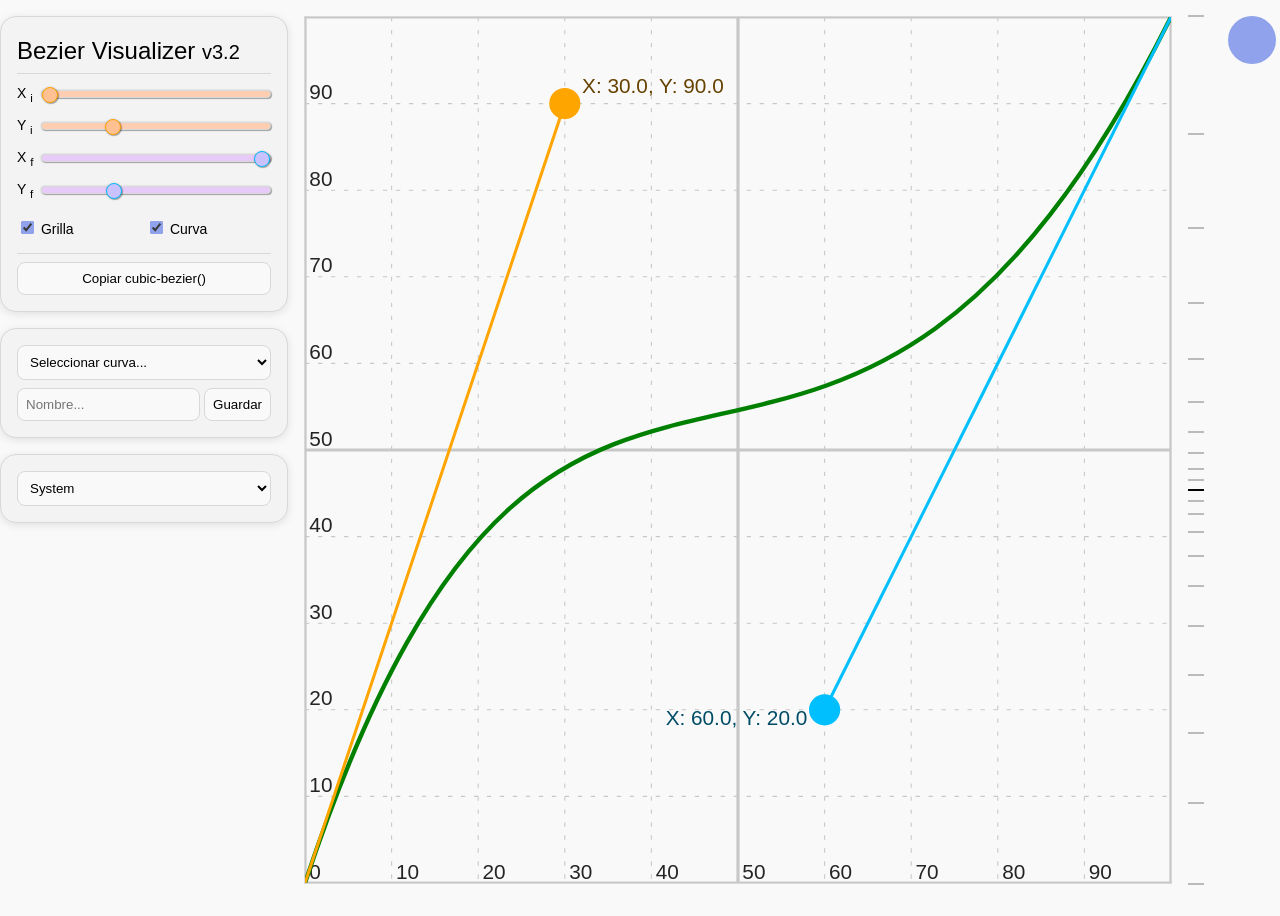
<file: index.html>
<!doctype html>
<html lang="es">
<meta charset="utf-8" />
<meta name="viewport" content="width=device-width,initial-scale=1" />
<title>Bezier Visualizer</title>
<meta id="colorScheme" name="color-scheme" content="dark" />
<link rel="stylesheet" href="css/styles.css" />
<script src="js/app.js" type="module"></script>
</head>

<body>
  <main>
    <div id="controles">
      <div class="card">
        <h2>
          Bezier Visualizer
          <small>v3.2</small>
        </h2>
        <label for="h1x">
          <span>
            X
            <sub>i</sub>
          </span>
          <input id="h1x" class="h1" type="range" min="0" max="100" value="0" />
        </label>
        <label for="h1y">
          <span>
            Y
            <sub>i</sub>
          </span>
          <input id="h1y" class="h1" type="range" min="0" max="100" value="30" />
        </label>
        <label for="h2x">
          <span>
            X
            <sub>f</sub>
          </span>
          <input id="h2x" class="h2" type="range" min="0" max="100" value="100" />
        </label>
        <label for="h2y">
          <span>
            Y
            <sub>f</sub>
          </span>
          <input id="h2y" class="h2" type="range" min="0" max="100" value="30" />
        </label>
        <div class="row">
          <label>
            <input id="showGrid" type="checkbox" checked />
            Grilla
          </label>
          <label>
            <input id="showCurve" type="checkbox" checked />
            Curva
          </label>
        </div>
        <div class="row">
          <label>
            <input id="showHandles" type="checkbox" checked />
            Líneas de control
          </label>
        </div>

        <div id="info" class="small"></div>

        <hr />
        <button id="copyCss">Copiar cubic-bezier()</button>
      </div>
      <div class="card">
        <select id="curvas">
          <option value="" disabled selected>Seleccionar curva...</option>
          <optgroup label="Presets" id="grupoPresets">
            <!-- poblado desde JS -->
          </optgroup>
          <optgroup label="Mis curvas" id="grupoMisCurvas">
            <!-- poblado desde localStorage -->
          </optgroup>
        </select>
        <div class="row">
          <input id="curvaNombre" type="text" placeholder="Nombre..." />
          <button id="guardarCurva"> Guardar </button>
        </div>
      </div>
      <div class="card">
        <select id="theme">
          <option value="system">System</option>
          <option value="light">Light</option>
          <option value="dark">Dark</option>
        </select>
      </div>
    </div>
    <div id="canvas">
      <svg xmlns="http://www.w3.org/2000/svg" id="svg" viewBox="0 0 100 100">
        <defs>
          <symbol id="handlerGrip" x="-4" y="-4" width="8" height="8" viewBox="0 0 8 8">
            <circle class="handler-grip-halo" r="3.0" cx="4" cy="4" stroke="currentColor" fill="none" />
            <circle class="handler-grip-point" fill="currentColor" r="1.8" cx="4" cy="4" />
          </symbol>
          <line id="maj-v-line" x1="0" y1="0" x2="0" y2="100" class="grid-maj-line" />
          <line id="maj-h-line" x1="0" y1="0" x2="100" y2="0" class="grid-maj-line" />
          <line id="min-v-line" x1="0" y1="0" x2="0" y2="100" class="grid-min-line" />
          <line id="min-h-line" x1="0" y1="0" x2="100" y2="0" class="grid-min-line" />
        </defs>
        <g id="grid">
          <use href="#maj-v-line" x="0" y="0" />
          <use href="#maj-v-line" x="50" y="0" />
          <use href="#maj-v-line" x="100" y="0" />
          <use href="#maj-h-line" x="0" y="0" />
          <use href="#maj-h-line" x="0" y="50" />
          <use href="#maj-h-line" x="0" y="100" />
          <use href="#min-v-line" x="10" y="0" />
          <use href="#min-v-line" x="20" y="0" />
          <use href="#min-v-line" x="30" y="0" />
          <use href="#min-v-line" x="40" y="0" />
          <use href="#min-v-line" x="60" y="0" />
          <use href="#min-v-line" x="70" y="0" />
          <use href="#min-v-line" x="80" y="0" />
          <use href="#min-v-line" x="90" y="0" />
          <use href="#min-h-line" x="0" y="10" />
          <use href="#min-h-line" x="0" y="20" />
          <use href="#min-h-line" x="0" y="30" />
          <use href="#min-h-line" x="0" y="40" />
          <use href="#min-h-line" x="0" y="60" />
          <use href="#min-h-line" x="0" y="70" />
          <use href="#min-h-line" x="0" y="80" />
          <use href="#min-h-line" x="0" y="90" />
          <text x="0.5" y="9.5" class="grid-axis-value">90</text>
          <text x="0.5" y="19.5" class="grid-axis-value">80</text>
          <text x="0.5" y="29.5" class="grid-axis-value">70</text>
          <text x="0.5" y="39.5" class="grid-axis-value">60</text>
          <text x="0.5" y="49.5" class="grid-axis-value">50</text>
          <text x="0.5" y="59.5" class="grid-axis-value">40</text>
          <text x="0.5" y="69.5" class="grid-axis-value">30</text>
          <text x="0.5" y="79.5" class="grid-axis-value">20</text>
          <text x="0.5" y="89.5" class="grid-axis-value">10</text>
          <text x="0.5" y="99.5" class="grid-axis-value">0</text>
          <text x="10.5" y="99.5" class="grid-axis-value">10</text>
          <text x="20.5" y="99.5" class="grid-axis-value">20</text>
          <text x="30.5" y="99.5" class="grid-axis-value">30</text>
          <text x="40.5" y="99.5" class="grid-axis-value">40</text>
          <text x="50.5" y="99.5" class="grid-axis-value">50</text>
          <text x="60.5" y="99.5" class="grid-axis-value">60</text>
          <text x="70.5" y="99.5" class="grid-axis-value">70</text>
          <text x="80.5" y="99.5" class="grid-axis-value">80</text>
          <text x="90.5" y="99.5" class="grid-axis-value">90</text>
        </g>

        <path id="realCurve" fill="none" />

        <g id="controls">
          <line x1="0" y1="100" x2="30" y2="90" id="h1Line" class="handler-line" />
          <line x1="100" y1="0" x2="60" y2="20" id="h2Line" class="handler-line" />
        </g>

        <use href="#handlerGrip" id="h1Grip" x="30" y="90"></use>
        <text id="h1label" class="handler-values" />
        <use href="#handlerGrip" id="h2Grip" x="60" y="20"></use>
        <text id="h2label" class="handler-values" />

        <!-- test -->
        <path fill="none" stroke="goldenrod" class="hidden" d="M 0,100  C 0,60 20,70 50,60  C 80,50 100,40 100,0" />
      </svg>
    </div>
    <div id="regla">
    </div>
    <div id="animador">
      <div id="animadorBola"></div>
      <div id="animadorBolaShadow"></div>
    </div>
  </main>
</body>

</html>
</file>
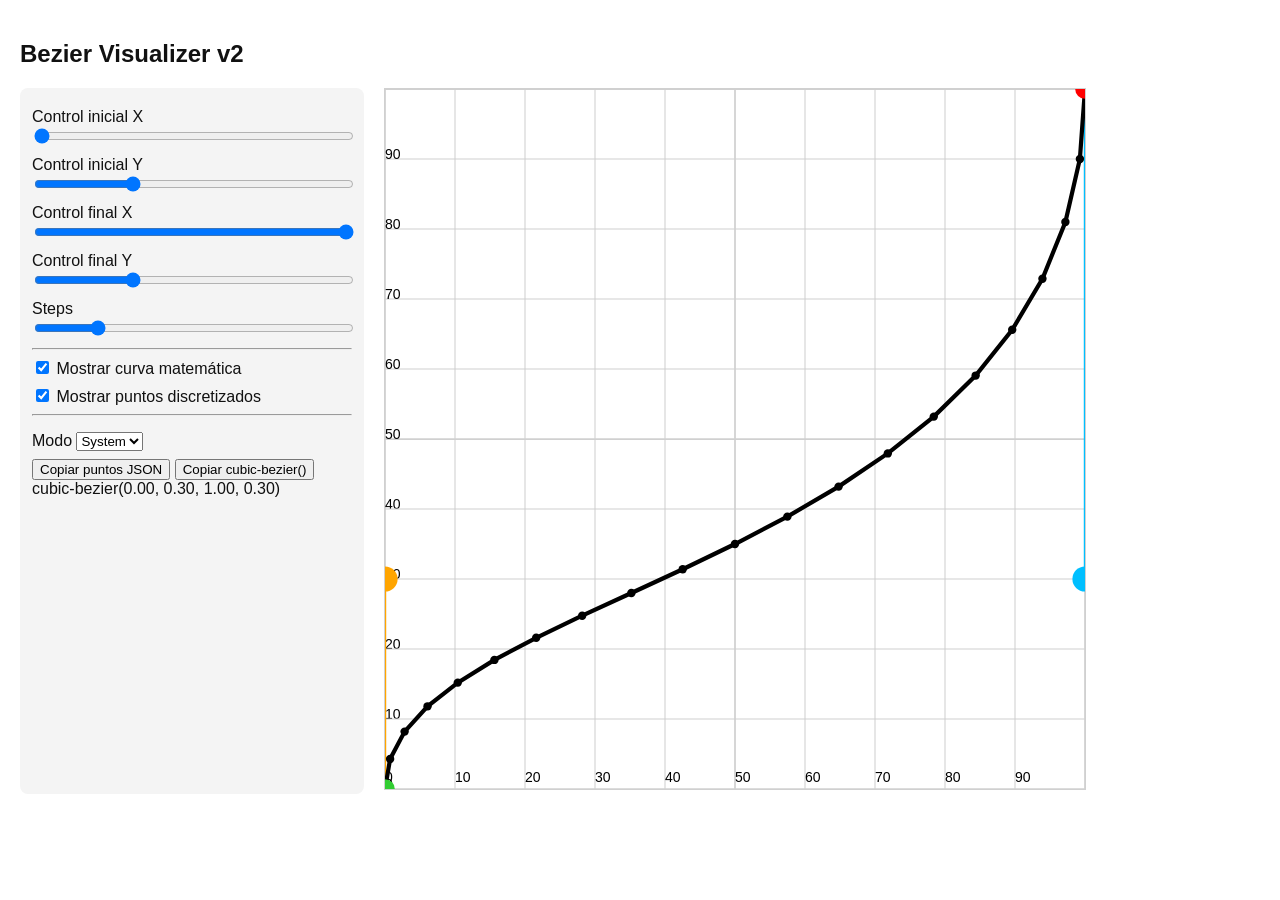
<file: originales/visualizador_bezier_v2.html>
<!DOCTYPE html>
<html lang="es">
<head>
<meta charset="utf-8">
<meta name="viewport" content="width=device-width,initial-scale=1">
<title>Bezier Visualizer v2</title>
<style>
:root{
 --bg:#ffffff;
 --fg:#111111;
 --grid:#d0d0d0;
 --panel:#f4f4f4;
}
body.dark{
 --bg:#1e1e1e;
 --fg:#eeeeee;
 --grid:#555;
 --panel:#2d2d2d;
}
body{
 margin:0;
 padding:20px;
 font-family:Segoe UI,sans-serif;
 background:var(--bg);
 color:var(--fg);
}
.row{display:flex;gap:20px;flex-wrap:wrap;}
.controls{
 width:320px;
 background:var(--panel);
 padding:12px;
 border-radius:8px;
}
label{display:block;margin-top:8px;}
input[type=range]{width:100%;}
button,select{margin-top:8px;}
svg{
 background:var(--bg);
 border:1px solid var(--grid);
}
.tooltip{
 position:fixed;
 display:none;
 pointer-events:none;
 background:#000;
 color:#fff;
 padding:6px;
 border-radius:4px;
 font-size:12px;
}
</style>
</head>
<body>
<h2>Bezier Visualizer v2</h2>

<div class="row">
<div class="controls">

<label>Control inicial X <input id="h1x" type="range" min="0" max="100" value="0"></label>
<label>Control inicial Y <input id="h1y" type="range" min="0" max="100" value="30"></label>

<label>Control final X <input id="h2x" type="range" min="0" max="100" value="100"></label>
<label>Control final Y <input id="h2y" type="range" min="0" max="100" value="30"></label>

<label>Steps <input id="steps" type="range" min="2" max="100" value="20"></label>

<hr>

<label><input id="showCurve" type="checkbox" checked> Mostrar curva matemática</label>
<label><input id="showPoints" type="checkbox" checked> Mostrar puntos discretizados</label>

<hr>

<label>Modo
<select id="theme">
<option value="system">System</option>
<option value="light">Light</option>
<option value="dark">Dark</option>
</select>
</label>

<button id="copyJson">Copiar puntos JSON</button>
<button id="copyCss">Copiar cubic-bezier()</button>

<div id="cssOut"></div>

</div>

<div>
<svg id="svg" width="700" height="700" viewBox="0 0 100 100">

<g id="grid"></g>

<line id="line1" stroke="orange" stroke-width="0.35"/>
<line id="line2" stroke="deepskyblue" stroke-width="0.35"/>

<path id="curve" fill="none" stroke="white" stroke-width="0.6"/>

<g id="points"></g>

<circle cx="0" cy="100" r="1.4" fill="limegreen"/>
<circle cx="100" cy="0" r="1.4" fill="red"/>

<circle id="h1" r="1.8" fill="orange" style="cursor:move"/>
<circle id="h2" r="1.8" fill="deepskyblue" style="cursor:move"/>

</svg>
</div>
</div>

<div class="tooltip" id="tip"></div>

<script>
const svg=document.getElementById("svg");
const tip=document.getElementById("tip");

function round(v){return Math.round(v*100)/100;}

function bezierPoints(h1,h2,steps){
 const pts=[];
 for(let t=0;t<=steps;t++){
   const tn=t/steps;
   const ti=(steps-t)/steps;

   const f0=ti**3;
   const f1=3*ti**2*tn;
   const f2=3*ti*tn**2;
   const f3=tn**3;

   pts.push({
      x:round(f1*h1.x+f2*h2.x+f3*100),
      y:round(f1*h1.y+f2*h2.y+f3*100)
   });
 }
 return pts;
}

function applyTheme(){
 const mode=theme.value;
 document.body.classList.remove("dark");

 if(mode==="dark") document.body.classList.add("dark");
 if(mode==="system"){
   if(window.matchMedia("(prefers-color-scheme: dark)").matches)
      document.body.classList.add("dark");
 }

 curve.setAttribute("stroke",
   document.body.classList.contains("dark") ? "#fff":"#000"
 );
}

function buildGrid(){
 let html="";
 for(let i=0;i<=100;i+=10){
   const strong=(i===0||i===50||i===100);
   html+=`<line x1="${i}" y1="0" x2="${i}" y2="100"
      stroke="var(--grid)" stroke-width="${strong?0.25:0.15}"/>`;
   html+=`<line x1="0" y1="${i}" x2="100" y2="${i}"
      stroke="var(--grid)" stroke-width="${strong?0.25:0.15}"/>`;

   html+=`<text x="${i}" y="99" font-size="2">${i}</text>`;
   if(i<100) html+=`<text x="0" y="${100-i}" font-size="2">${i}</text>`;
 }
 grid.innerHTML=html;
}

let dragging=null;

function setSliderValues(h1xv,h1yv,h2xv,h2yv){
 h1x.value=h1xv;
 h1y.value=h1yv;
 h2x.value=h2xv;
 h2y.value=h2yv;
}

function draw(){
 applyTheme();

 const h1p={x:+h1x.value,y:+h1y.value};
 const h2p={x:+h2x.value,y:+h2y.value};
 const stepsV=+steps.value;

 const pts=bezierPoints(h1p,h2p,stepsV);

 line1.setAttribute("x1",0);
 line1.setAttribute("y1",100);
 line1.setAttribute("x2",h1p.x);
 line1.setAttribute("y2",100-h1p.y);

 line2.setAttribute("x1",h2p.x);
 line2.setAttribute("y1",100-h2p.y);
 line2.setAttribute("x2",100);
 line2.setAttribute("y2",0);

 h1.setAttribute("cx",h1p.x);
 h1.setAttribute("cy",100-h1p.y);

 h2.setAttribute("cx",h2p.x);
 h2.setAttribute("cy",100-h2p.y);

 if(showCurve.checked){
   let d=`M ${pts[0].x} ${100-pts[0].y}`;
   pts.forEach(p=>d+=` L ${p.x} ${100-p.y}`);
   curve.setAttribute("d",d);
   curve.style.display="";
 }else{
   curve.style.display="none";
 }

 points.innerHTML="";
 if(showPoints.checked){
   pts.forEach(p=>{
      points.innerHTML+=`<circle cx="${p.x}" cy="${100-p.y}" r="0.6"/>`;
   });
 }

 cssOut.textContent=
   `cubic-bezier(${(h1p.x/100).toFixed(2)}, ${(h1p.y/100).toFixed(2)}, ${(h2p.x/100).toFixed(2)}, ${(h2p.y/100).toFixed(2)})`;

 window.currentPts=pts;
}

function mouseToSvg(evt){
 const pt=svg.createSVGPoint();
 pt.x=evt.clientX;
 pt.y=evt.clientY;
 const p=pt.matrixTransform(svg.getScreenCTM().inverse());
 return {x:Math.max(0,Math.min(100,p.x)),y:Math.max(0,Math.min(100,100-p.y))};
}

[h1,h2].forEach(el=>{
 el.addEventListener("pointerdown",()=>dragging=el.id);
});

window.addEventListener("pointermove",e=>{
 if(!dragging) return;

 const p=mouseToSvg(e);

 if(dragging==="h1"){
   setSliderValues(p.x,p.y,h2x.value,h2y.value);
 }else{
   setSliderValues(h1x.value,h1y.value,p.x,p.y);
 }

 tip.style.display="block";
 tip.style.left=(e.clientX+12)+"px";
 tip.style.top=(e.clientY+12)+"px";
 tip.textContent=`${dragging.toUpperCase()} (${round(p.x)}, ${round(p.y)})`;

 draw();
});

window.addEventListener("pointerup",()=>{
 dragging=null;
 tip.style.display="none";
});

document.querySelectorAll("input,select").forEach(x=>x.addEventListener("input",draw));

copyJson.onclick=()=>{
 navigator.clipboard.writeText(JSON.stringify(window.currentPts,null,2));
};

copyCss.onclick=()=>{
 navigator.clipboard.writeText(cssOut.textContent);
};

buildGrid();
draw();
</script>
</body>
</html>
</file>
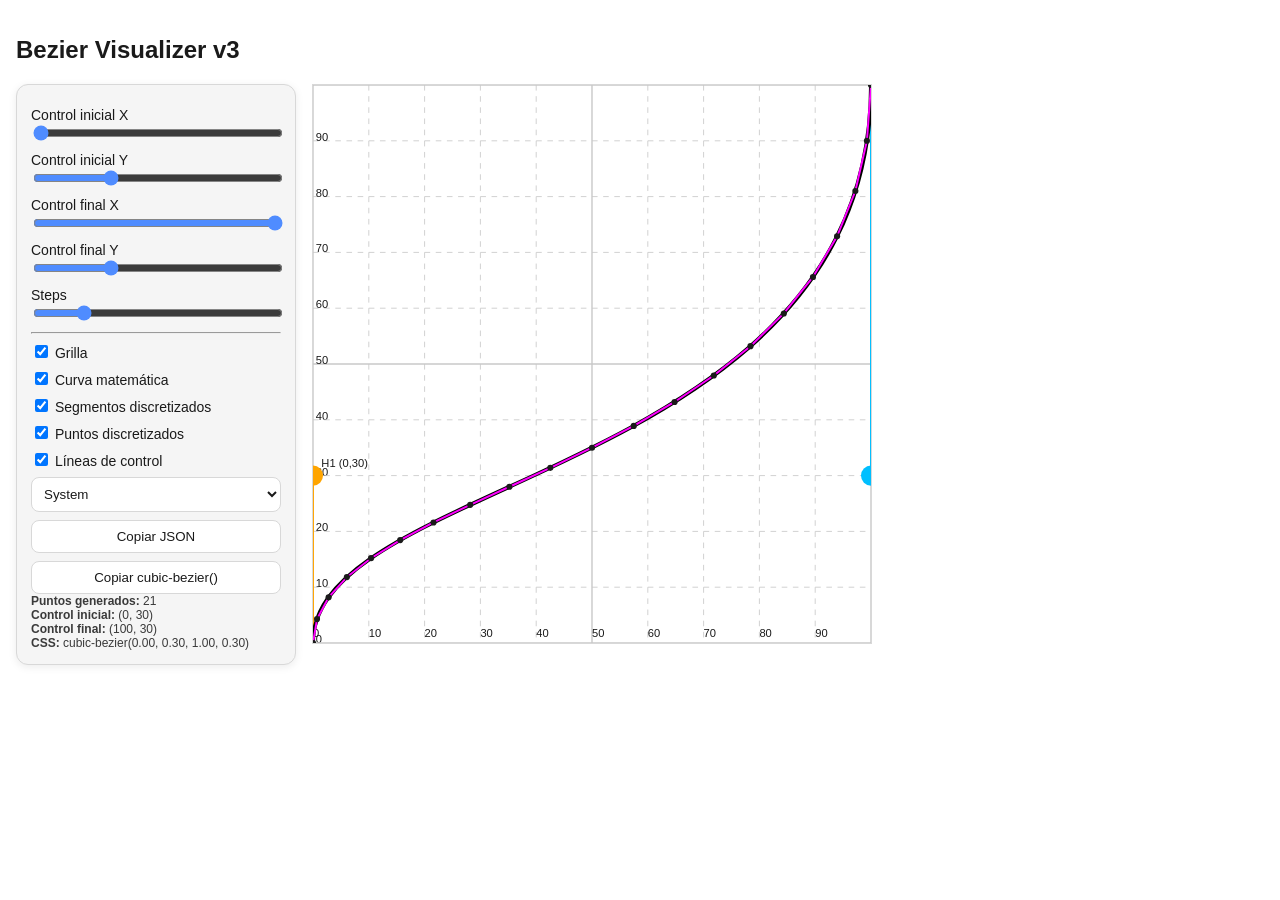
<file: originales/visualizador_bezier_v3.1.html>
<!DOCTYPE html>
<html lang="es">
<head>
<meta charset="utf-8">
<meta name="viewport" content="width=device-width,initial-scale=1">
<title>Bezier Visualizer v3</title>
<style>
:root{
 --bg:#ffffff;
 --fg:#1a1a1a;
 --panel:#f5f5f5;
 --border:#d8d8d8;
 --grid:#c8c8c8;
 --accent:#4f8cff;
}
body.dark{
 --bg:#1e1e1e;
 --fg:#eeeeee;
 --panel:#2c2c2c;
 --border:#444;
 --grid:#666;
}
*{box-sizing:border-box}
body{
 margin:0;padding:16px;
 font-family:Segoe UI,Arial,sans-serif;
 background:var(--bg);color:var(--fg);
}
.row{display:flex;gap:16px;flex-wrap:wrap;align-items:flex-start}
.card{
 width:280px;background:var(--panel);
 border:1px solid var(--border);
 border-radius:12px;padding:14px;
 box-shadow:0 2px 8px rgba(0,0,0,.08);
}
label{display:block;margin-top:8px;font-size:14px}
input[type=range]{width:100%;accent-color:var(--accent)}
button,select{
 width:100%;margin-top:8px;padding:8px;
 border-radius:8px;border:1px solid var(--border);
 background:var(--bg);color:var(--fg);
}
button{cursor:pointer}
button:hover{transform:translateY(-1px)}
svg{
 border:1px solid var(--border);
 background:var(--bg);
 user-select:none;
}
text{pointer-events:none;user-select:none;fill:var(--fg)}
.tooltip{
 position:fixed;display:none;pointer-events:none;
 background:#000;color:#fff;padding:6px 8px;
 border-radius:6px;font-size:12px;
}
.small{font-size:12px;opacity:.85}

@keyframes pulseHalo {
  0%   { opacity: .25; }
  50%  { opacity: .65; }
  100% { opacity: .25; }
}

.halo-active {
  animation: pulseHalo 1.2s infinite;
}

#h1,
#h2 {
    transition:
        r 120ms ease,
        filter 120ms ease;
}

#h1:hover:not(:active),
#h2:hover:not(:active) {
    filter: brightness(1.15);
    r: 2.1;
}

</style>
</head>
<body>
<h2>Bezier Visualizer v3</h2>

<div class="row">
<div class="card">
<label>Control inicial X<input id="h1x" type="range" min="0" max="100" value="0"></label>
<label>Control inicial Y<input id="h1y" type="range" min="0" max="100" value="30"></label>
<label>Control final X<input id="h2x" type="range" min="0" max="100" value="100"></label>
<label>Control final Y<input id="h2y" type="range" min="0" max="100" value="30"></label>
<label>Steps<input id="steps" type="range" min="2" max="100" value="20"></label>

<hr>
<label><input id="showGrid" type="checkbox" checked> Grilla</label>
<label><input id="showCurve" type="checkbox" checked> Curva matemática</label>
<label><input id="showSegments" type="checkbox" checked> Segmentos discretizados</label>
<label><input id="showPoints" type="checkbox" checked> Puntos discretizados</label>
<label><input id="showHandles" type="checkbox" checked> Líneas de control</label>

<select id="theme">
<option value="system">System</option>
<option value="light">Light</option>
<option value="dark">Dark</option>
</select>

<button id="copyJson">Copiar JSON</button>
<button id="copyCss">Copiar cubic-bezier()</button>

<div id="info" class="small"></div>
</div>

<div>
<svg id="svg" width="560" height="560" viewBox="0 0 100 100">
<g id="grid"></g>
<g id="controls"></g>
<path id="realCurve" fill="none" stroke-width="0.7"/>
<polyline id="segments" fill="none" stroke="magenta" stroke-width="0.35"/>
<g id="points"></g>

<circle id="h1Halo"
        r="3.2"
        fill="none"
        stroke="orange"
        stroke-width="0.5"
        opacity="0"/>

<circle id="h2Halo"
        r="3.2"
        fill="none"
        stroke="deepskyblue"
        stroke-width="0.5"
        opacity="0"/>

<circle id="h1" r="1.8" fill="orange" style="cursor:grab"/>
<circle id="h2" r="1.8" fill="deepskyblue" style="cursor:grab"/>

<text id="h1label" font-size="2"></text>
<text id="h2label" font-size="2"></text>
</svg>
</div>
</div>

<div class="tooltip" id="tip"></div>

<script>
const svg=document.getElementById("svg");
const tip=document.getElementById("tip");

function round(v){return Math.round(v*100)/100;}

function bezierPoints(h1,h2,steps){
 let pts=[];
 for(let t=0;t<=steps;t++){
  let tn=t/steps, ti=(steps-t)/steps;
  let f1=3*ti*ti*tn;
  let f2=3*ti*tn*tn;
  let f3=tn*tn*tn;
  pts.push({
   x:round(f1*h1.x+f2*h2.x+f3*100),
   y:round(f1*h1.y+f2*h2.y+f3*100)
  });
 }
 return pts;
}

function applyTheme(){
 document.body.classList.remove("dark");
 if(theme.value==="dark" || (theme.value==="system" && matchMedia("(prefers-color-scheme: dark)").matches))
  document.body.classList.add("dark");

 realCurve.setAttribute("stroke", document.body.classList.contains("dark")?"white":"black");
}

function buildGrid(){
 let h="";
 for(let i=0;i<=100;i+=10){
   let strong=(i===0||i===50||i===100);
   let dash=strong?"":"stroke-dasharray='1 1'";
   h+=`<line x1='${i}' y1='0' x2='${i}' y2='100' stroke='var(--grid)' ${dash} stroke-width='${strong?0.25:0.15}'/>`;
   h+=`<line x1='0' y1='${i}' x2='100' y2='${i}' stroke='var(--grid)' ${dash} stroke-width='${strong?0.25:0.15}'/>`;
   h+=`<text x='${i}' y='99' font-size='2'>${i}</text>`;
   if(i<100) h+=`<text x='0.5' y='${100-i}' font-size='2'>${i}</text>`;
 }
 grid.innerHTML=h;
}

function draw(){
 applyTheme();

 let h1p={x:+h1x.value,y:+h1y.value};
 let h2p={x:+h2x.value,y:+h2y.value};
 let s=+steps.value;

 let pts=bezierPoints(h1p,h2p,s);
 window.currentPts=pts;

 grid.style.display=showGrid.checked?"":"none";

 controls.innerHTML="";
 if(showHandles.checked){
 controls.innerHTML=`
 <line x1="0" y1="100" x2="${h1p.x}" y2="${100-h1p.y}" stroke="orange" stroke-width="0.35"/>
 <line x1="${h2p.x}" y1="${100-h2p.y}" x2="100" y2="0" stroke="deepskyblue" stroke-width="0.35"/>
 `;
 }

 realCurve.style.display=showCurve.checked?"":"none";
 realCurve.setAttribute("d",
   `M 0 100 C ${h1p.x} ${100-h1p.y}, ${h2p.x} ${100-h2p.y}, 100 0`
 );

 segments.style.display=showSegments.checked?"":"none";
 segments.setAttribute("points",
   pts.map(p=>`${p.x},${100-p.y}`).join(" ")
 );

 points.innerHTML="";
 if(showPoints.checked){
  pts.forEach(p=>{
   points.innerHTML+=`<circle cx="${p.x}" cy="${100-p.y}" r="0.55" fill="currentColor"/>`;
  });
 }

h1Halo.setAttribute("cx",h1p.x);
h1Halo.setAttribute("cy",100-h1p.y);

 h1.setAttribute("cx",h1p.x);
 h1.setAttribute("cy",100-h1p.y);

h2Halo.setAttribute("cx",h2p.x);
h2Halo.setAttribute("cy",100-h2p.y);

 h2.setAttribute("cx",h2p.x);
 h2.setAttribute("cy",100-h2p.y);

 h1label.setAttribute("x",h1p.x+1.5);
 h1label.setAttribute("y",100-h1p.y-1.5);
 h1label.textContent=`H1 (${round(h1p.x)},${round(h1p.y)})`;

 h2label.setAttribute("x",h2p.x+1.5);
 h2label.setAttribute("y",100-h2p.y-1.5);
 h2label.textContent=`H2 (${round(h2p.x)},${round(h2p.y)})`;

 info.innerHTML=`
 <b>Puntos generados:</b> ${pts.length}<br>
 <b>Control inicial:</b> (${h1p.x}, ${h1p.y})<br>
 <b>Control final:</b> (${h2p.x}, ${h2p.y})<br>
 <b>CSS:</b> cubic-bezier(${(h1p.x/100).toFixed(2)}, ${(h1p.y/100).toFixed(2)}, ${(h2p.x/100).toFixed(2)}, ${(h2p.y/100).toFixed(2)})
 `;
}

let drag=null;

function setActiveHandler(id){

  h1.setAttribute("r", id==="h1" ? "2.8" : "1.8");
  h2.setAttribute("r", id==="h2" ? "2.8" : "1.8");

  h1Halo.setAttribute("opacity", id==="h1" ? "0.55" : "0");
  h2Halo.setAttribute("opacity", id==="h2" ? "0.55" : "0");

  h1Halo.setAttribute("class", id==="h1" ? "halo-active" : "");
  h2Halo.setAttribute("class", id==="h2" ? "halo-active" : "");

  document.body.style.cursor =
      id ? "grabbing" : "";
}

function svgPos(e){
 let pt=svg.createSVGPoint();
 pt.x=e.clientX; pt.y=e.clientY;
 let p=pt.matrixTransform(svg.getScreenCTM().inverse());
 return {x:Math.max(0,Math.min(100,p.x)), y:Math.max(0,Math.min(100,100-p.y))};
}

[h1,h2].forEach(el =>
  el.addEventListener("pointerdown", () => {
    drag = el.id;
    setActiveHandler(drag);
  })
);

window.addEventListener("pointermove",e=>{
 if(!drag) return;
 let p=svgPos(e);
 if(drag==="h1"){h1x.value=p.x;h1y.value=p.y;}
 else {h2x.value=p.x;h2y.value=p.y;}
 tip.style.display="block";
 tip.style.left=(e.clientX+12)+"px";
 tip.style.top=(e.clientY+12)+"px";
 tip.textContent=`${drag.toUpperCase()} (${round(p.x)}, ${round(p.y)})`;
 draw();
});

window.addEventListener(
  "pointerup",
  ()=>{
    drag=null;
    setActiveHandler(null);
    tip.style.display="none";
  }
);

document.querySelectorAll("input,select").forEach(x=>x.addEventListener("input",draw));

copyJson.onclick=()=>navigator.clipboard.writeText(JSON.stringify(window.currentPts,null,2));
copyCss.onclick=()=>navigator.clipboard.writeText(
`cubic-bezier(${(+h1x.value/100).toFixed(2)}, ${(+h1y.value/100).toFixed(2)}, ${(+h2x.value/100).toFixed(2)}, ${(+h2y.value/100).toFixed(2)})`
);

buildGrid();
draw();
</script>
</body>
</html>
</file>
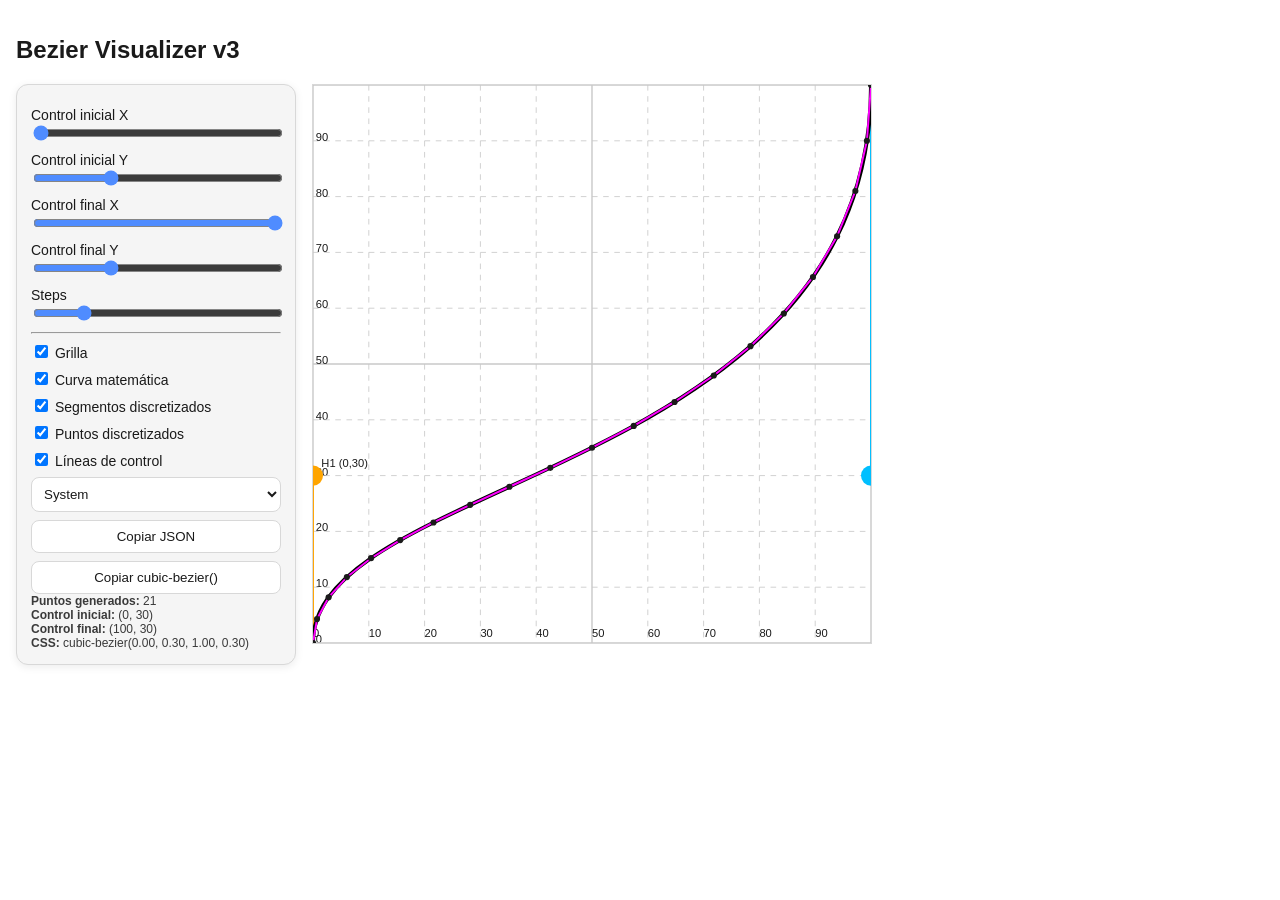
<file: originales/visualizador_bezier_v3.2.html>
<!DOCTYPE html>
<html lang="es">
<head>
<meta charset="utf-8">
<meta name="viewport" content="width=device-width,initial-scale=1">
<title>Bezier Visualizer v3</title>
<style>
:root{
 --bg:#ffffff;
 --fg:#1a1a1a;
 --panel:#f5f5f5;
 --border:#d8d8d8;
 --grid:#c8c8c8;
 --accent:#4f8cff;
}
body.dark{
 --bg:#1e1e1e;
 --fg:#eeeeee;
 --panel:#2c2c2c;
 --border:#444;
 --grid:#666;
}
*{box-sizing:border-box}
body{
 margin:0;padding:16px;
 font-family:Segoe UI,Arial,sans-serif;
 background:var(--bg);color:var(--fg);
}
.row{display:flex;gap:16px;flex-wrap:wrap;align-items:flex-start}
.card{
 width:280px;background:var(--panel);
 border:1px solid var(--border);
 border-radius:12px;padding:14px;
 box-shadow:0 2px 8px rgba(0,0,0,.08);
}
label{display:block;margin-top:8px;font-size:14px}
input[type=range]{width:100%;accent-color:var(--accent)}
button,select{
 width:100%;margin-top:8px;padding:8px;
 border-radius:8px;border:1px solid var(--border);
 background:var(--bg);color:var(--fg);
}
button{cursor:pointer}
button:hover{transform:translateY(-1px)}
svg{
 border:1px solid var(--border);
 background:var(--bg);
 user-select:none;
}
text{pointer-events:none;user-select:none;fill:var(--fg)}
.tooltip{
 position:fixed;display:none;pointer-events:none;
 background:#000;color:#fff;padding:6px 8px;
 border-radius:6px;font-size:12px;
}
.small{font-size:12px;opacity:.85}

@keyframes pulseHalo {
  0%   { opacity: .25; }
  50%  { opacity: .65; }
  100% { opacity: .25; }
}

.halo-active {
  animation: pulseHalo 1.2s infinite;
}

#h1,
#h2 {
    transition:
        r 120ms ease,
        filter 120ms ease;
}

#h1:hover:not(:active),
#h2:hover:not(:active) {
    filter: brightness(1.15);
    r: 2.1;
}

button {
    transition:
        transform .15s ease,
        background .15s ease;
}

button.copied {
    background: #2e7d32;
}


</style>
</head>
<body>
<h2>Bezier Visualizer v3</h2>

<div class="row">
<div class="card">
<label>Control inicial X<input id="h1x" type="range" min="0" max="100" value="0"></label>
<label>Control inicial Y<input id="h1y" type="range" min="0" max="100" value="30"></label>
<label>Control final X<input id="h2x" type="range" min="0" max="100" value="100"></label>
<label>Control final Y<input id="h2y" type="range" min="0" max="100" value="30"></label>
<label>Steps<input id="steps" type="range" min="2" max="100" value="20"></label>

<hr>
<label><input id="showGrid" type="checkbox" checked> Grilla</label>
<label><input id="showCurve" type="checkbox" checked> Curva matemática</label>
<label><input id="showSegments" type="checkbox" checked> Segmentos discretizados</label>
<label><input id="showPoints" type="checkbox" checked> Puntos discretizados</label>
<label><input id="showHandles" type="checkbox" checked> Líneas de control</label>

<select id="theme">
<option value="system">System</option>
<option value="light">Light</option>
<option value="dark">Dark</option>
</select>

<button id="copyJson">Copiar JSON</button>
<button id="copyCss">Copiar cubic-bezier()</button>

<div id="info" class="small"></div>
</div>

<div>
<svg id="svg" width="560" height="560" viewBox="0 0 100 100">
<g id="grid"></g>
<g id="controls"></g>
<path id="realCurve" fill="none" stroke-width="0.7"/>
<polyline id="segments" fill="none" stroke="magenta" stroke-width="0.35"/>
<g id="points"></g>

<circle id="h1Halo"
        r="3.2"
        fill="none"
        stroke="orange"
        stroke-width="0.5"
        opacity="0"/>

<circle id="h2Halo"
        r="3.2"
        fill="none"
        stroke="deepskyblue"
        stroke-width="0.5"
        opacity="0"/>

<circle id="h1" r="1.8" fill="orange" style="cursor:grab"/>
<circle id="h2" r="1.8" fill="deepskyblue" style="cursor:grab"/>

<text id="h1label" font-size="2"></text>
<text id="h2label" font-size="2"></text>
</svg>
</div>
</div>

<div class="tooltip" id="tip"></div>

<script>
const svg=document.getElementById("svg");
const tip=document.getElementById("tip");

let shiftPressed = false;

function round(v){return Math.round(v*100)/100;}

function bezierPoints(h1,h2,steps){
 let pts=[];
 for(let t=0;t<=steps;t++){
  let tn=t/steps, ti=(steps-t)/steps;
  let f1=3*ti*ti*tn;
  let f2=3*ti*tn*tn;
  let f3=tn*tn*tn;
  pts.push({
   x:round(f1*h1.x+f2*h2.x+f3*100),
   y:round(f1*h1.y+f2*h2.y+f3*100)
  });
 }
 return pts;
}

function applyTheme(){
 document.body.classList.remove("dark");
 if(theme.value==="dark" || (theme.value==="system" && matchMedia("(prefers-color-scheme: dark)").matches))
  document.body.classList.add("dark");

 realCurve.setAttribute("stroke", document.body.classList.contains("dark")?"white":"black");
}

function buildGrid(){
 let h="";
 for(let i=0;i<=100;i+=10){
   let strong=(i===0||i===50||i===100);
   let dash=strong?"":"stroke-dasharray='1 1'";
   h+=`<line x1='${i}' y1='0' x2='${i}' y2='100' stroke='var(--grid)' ${dash} stroke-width='${strong?0.25:0.15}'/>`;
   h+=`<line x1='0' y1='${i}' x2='100' y2='${i}' stroke='var(--grid)' ${dash} stroke-width='${strong?0.25:0.15}'/>`;
   h+=`<text x='${i}' y='99' font-size='2'>${i}</text>`;
   if(i<100) h+=`<text x='0.5' y='${100-i}' font-size='2'>${i}</text>`;
 }
 grid.innerHTML=h;
}

function draw(){
 applyTheme();

 let h1p={x:+h1x.value,y:+h1y.value};
 let h2p={x:+h2x.value,y:+h2y.value};
 let s=+steps.value;

 let pts=bezierPoints(h1p,h2p,s);
 window.currentPts=pts;

 grid.style.display=showGrid.checked?"":"none";

 controls.innerHTML="";
 if(showHandles.checked){
 controls.innerHTML=`
 <line x1="0" y1="100" x2="${h1p.x}" y2="${100-h1p.y}" stroke="orange" stroke-width="0.35"/>
 <line x1="${h2p.x}" y1="${100-h2p.y}" x2="100" y2="0" stroke="deepskyblue" stroke-width="0.35"/>
 `;
 }

 realCurve.style.display=showCurve.checked?"":"none";
 realCurve.setAttribute("d",
   `M 0 100 C ${h1p.x} ${100-h1p.y}, ${h2p.x} ${100-h2p.y}, 100 0`
 );

 segments.style.display=showSegments.checked?"":"none";
 segments.setAttribute("points",
   pts.map(p=>`${p.x},${100-p.y}`).join(" ")
 );

 points.innerHTML="";
 if(showPoints.checked){
  pts.forEach(p=>{
   points.innerHTML+=`<circle cx="${p.x}" cy="${100-p.y}" r="0.55" fill="currentColor"/>`;
  });
 }

h1Halo.setAttribute("cx",h1p.x);
h1Halo.setAttribute("cy",100-h1p.y);

 h1.setAttribute("cx",h1p.x);
 h1.setAttribute("cy",100-h1p.y);

h2Halo.setAttribute("cx",h2p.x);
h2Halo.setAttribute("cy",100-h2p.y);

 h2.setAttribute("cx",h2p.x);
 h2.setAttribute("cy",100-h2p.y);

 h1label.setAttribute("x",h1p.x+1.5);
 h1label.setAttribute("y",100-h1p.y-1.5);
 h1label.textContent=`H1 (${round(h1p.x)},${round(h1p.y)})`;

 h2label.setAttribute("x",h2p.x+1.5);
 h2label.setAttribute("y",100-h2p.y-1.5);
 h2label.textContent=`H2 (${round(h2p.x)},${round(h2p.y)})`;

 info.innerHTML=`
 <b>Puntos generados:</b> ${pts.length}<br>
 <b>Control inicial:</b> (${h1p.x}, ${h1p.y})<br>
 <b>Control final:</b> (${h2p.x}, ${h2p.y})<br>
 <b>CSS:</b> cubic-bezier(${(h1p.x/100).toFixed(2)}, ${(h1p.y/100).toFixed(2)}, ${(h2p.x/100).toFixed(2)}, ${(h2p.y/100).toFixed(2)})
 `;
}

let drag=null;

function setActiveHandler(id){

  h1.setAttribute("r", id==="h1" ? "2.8" : "1.8");
  h2.setAttribute("r", id==="h2" ? "2.8" : "1.8");

  h1Halo.setAttribute("opacity", id==="h1" ? "0.55" : "0");
  h2Halo.setAttribute("opacity", id==="h2" ? "0.55" : "0");

  h1Halo.setAttribute("class", id==="h1" ? "halo-active" : "");
  h2Halo.setAttribute("class", id==="h2" ? "halo-active" : "");

  document.body.style.cursor =
      id ? "grabbing" : "";
}

function svgPos(e){
 let pt=svg.createSVGPoint();
 pt.x=e.clientX; pt.y=e.clientY;
 let p=pt.matrixTransform(svg.getScreenCTM().inverse());
 
 let x=Math.max(0,Math.min(100,p.x));
 let y=Math.max(0,Math.min(100,100-p.y));

  if(shiftPressed){
      x = Math.round(x / 5) * 5;
      y = Math.round(y / 5) * 5;
  }

  return {x,y};
}

async function copyWithFeedback(button, text) {
    await navigator.clipboard.writeText(text);
    const original = button.textContent;

    button.textContent = "✓ Copiado";
    button.classList.add("copied");

    setTimeout(() => {
        button.textContent = original;
        button.classList.remove("copied");
    }, 1200);
}

window.addEventListener("keydown", e => {
    if(e.key === "Shift")
        shiftPressed = true;
});

window.addEventListener("keyup", e => {
    if(e.key === "Shift")
        shiftPressed = false;
});

[h1,h2].forEach(el =>
  el.addEventListener("pointerdown", () => {
    drag = el.id;
    setActiveHandler(drag);
  })
);

window.addEventListener("pointermove",e=>{
 if(!drag) return;
 let p=svgPos(e);
 if(drag==="h1"){h1x.value=p.x;h1y.value=p.y;}
 else {h2x.value=p.x;h2y.value=p.y;}
 tip.style.display="block";
 tip.style.left=(e.clientX+12)+"px";
 tip.style.top=(e.clientY+12)+"px";
 tip.textContent=`${drag.toUpperCase()} (${round(p.x)}, ${round(p.y)})`;
 draw();
});

window.addEventListener(
  "pointerup",
  ()=>{
    drag=null;
    setActiveHandler(null);
    tip.style.display="none";
  }
);

h1.addEventListener("dblclick", () => {
    h1x.value = 0;
    h1y.value = 30;
    draw();
});

h2.addEventListener("dblclick", () => {
    h2x.value = 100;
    h2y.value = 30;
    draw();
});

document.querySelectorAll("input,select").forEach(x=>x.addEventListener("input",draw));

copyJson.onclick=()=>copyWithFeedback(
    copyJson,
    JSON.stringify(window.currentPts,null,2)
);

copyCss.onclick=()=>copyWithFeedback(
    copyCss,
    `cubic-bezier(${(+h1x.value/100).toFixed(2)}, ${(+h1y.value/100).toFixed(2)}, ${(+h2x.value/100).toFixed(2)}, ${(+h2y.value/100).toFixed(2)})`
);


buildGrid();
draw();
</script>
</body>
</html>
</file>
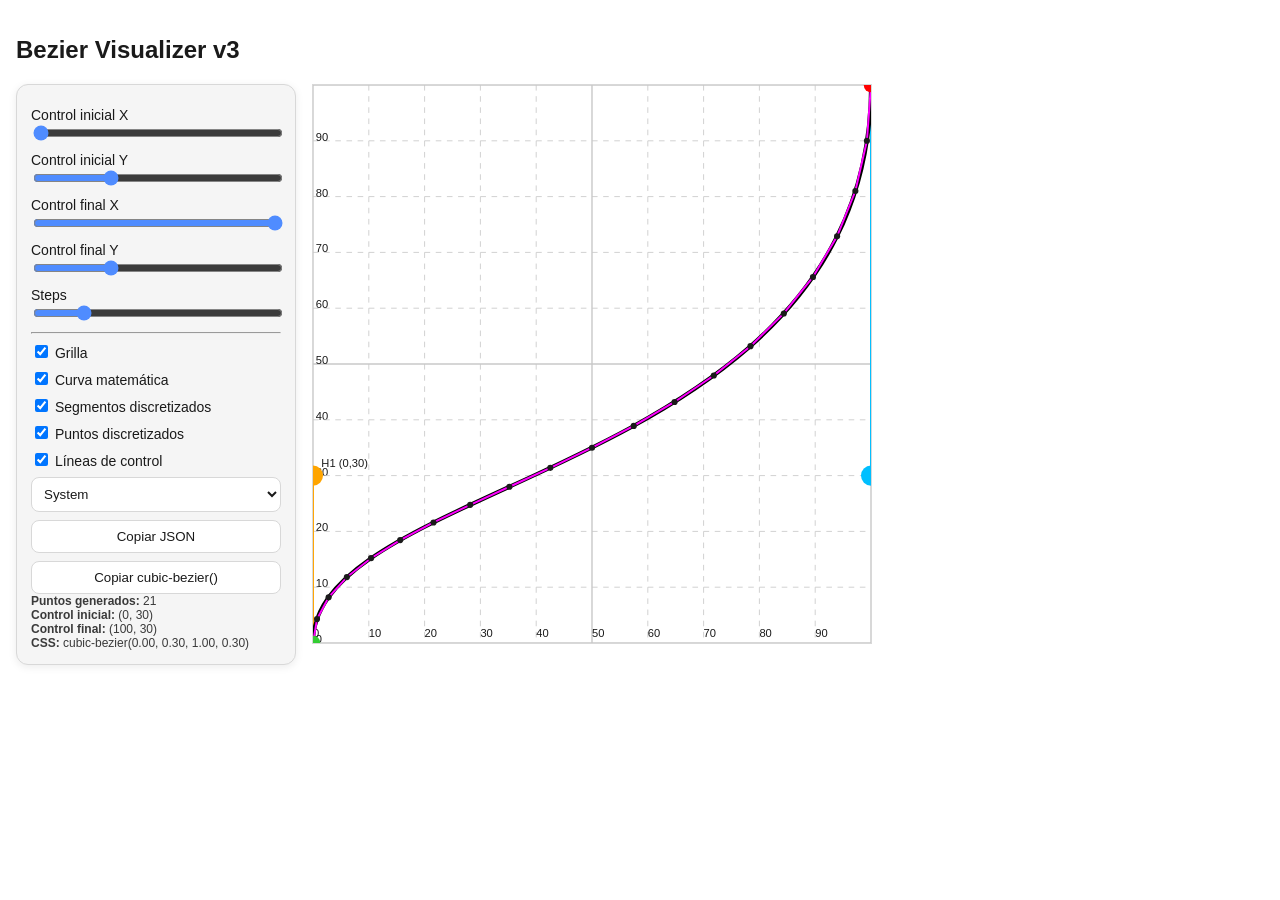
<file: originales/visualizador_bezier_v3.html>
<!DOCTYPE html>
<html lang="es">
<head>
<meta charset="utf-8">
<meta name="viewport" content="width=device-width,initial-scale=1">
<title>Bezier Visualizer v3</title>
<style>
:root{
 --bg:#ffffff;
 --fg:#1a1a1a;
 --panel:#f5f5f5;
 --border:#d8d8d8;
 --grid:#c8c8c8;
 --accent:#4f8cff;
}
body.dark{
 --bg:#1e1e1e;
 --fg:#eeeeee;
 --panel:#2c2c2c;
 --border:#444;
 --grid:#666;
}
*{box-sizing:border-box}
body{
 margin:0;padding:16px;
 font-family:Segoe UI,Arial,sans-serif;
 background:var(--bg);color:var(--fg);
}
.row{display:flex;gap:16px;flex-wrap:wrap;align-items:flex-start}
.card{
 width:280px;background:var(--panel);
 border:1px solid var(--border);
 border-radius:12px;padding:14px;
 box-shadow:0 2px 8px rgba(0,0,0,.08);
}
label{display:block;margin-top:8px;font-size:14px}
input[type=range]{width:100%;accent-color:var(--accent)}
button,select{
 width:100%;margin-top:8px;padding:8px;
 border-radius:8px;border:1px solid var(--border);
 background:var(--bg);color:var(--fg);
}
button{cursor:pointer}
button:hover{transform:translateY(-1px)}
svg{
 border:1px solid var(--border);
 background:var(--bg);
 user-select:none;
}
text{pointer-events:none;user-select:none;fill:var(--fg)}
.tooltip{
 position:fixed;display:none;pointer-events:none;
 background:#000;color:#fff;padding:6px 8px;
 border-radius:6px;font-size:12px;
}
.small{font-size:12px;opacity:.85}
</style>
</head>
<body>
<h2>Bezier Visualizer v3</h2>

<div class="row">
<div class="card">
<label>Control inicial X<input id="h1x" type="range" min="0" max="100" value="0"></label>
<label>Control inicial Y<input id="h1y" type="range" min="0" max="100" value="30"></label>
<label>Control final X<input id="h2x" type="range" min="0" max="100" value="100"></label>
<label>Control final Y<input id="h2y" type="range" min="0" max="100" value="30"></label>
<label>Steps<input id="steps" type="range" min="2" max="100" value="20"></label>

<hr>
<label><input id="showGrid" type="checkbox" checked> Grilla</label>
<label><input id="showCurve" type="checkbox" checked> Curva matemática</label>
<label><input id="showSegments" type="checkbox" checked> Segmentos discretizados</label>
<label><input id="showPoints" type="checkbox" checked> Puntos discretizados</label>
<label><input id="showHandles" type="checkbox" checked> Líneas de control</label>

<select id="theme">
<option value="system">System</option>
<option value="light">Light</option>
<option value="dark">Dark</option>
</select>

<button id="copyJson">Copiar JSON</button>
<button id="copyCss">Copiar cubic-bezier()</button>

<div id="info" class="small"></div>
</div>

<div>
<svg id="svg" width="560" height="560" viewBox="0 0 100 100">
<g id="grid"></g>
<g id="controls"></g>
<path id="realCurve" fill="none" stroke-width="0.7"/>
<polyline id="segments" fill="none" stroke="magenta" stroke-width="0.35"/>
<g id="points"></g>

<circle cx="0" cy="100" r="1.3" fill="limegreen"/>
<circle cx="100" cy="0" r="1.3" fill="red"/>

<circle id="h1" r="1.8" fill="orange" style="cursor:move"/>
<circle id="h2" r="1.8" fill="deepskyblue" style="cursor:move"/>

<text id="h1label" font-size="2"></text>
<text id="h2label" font-size="2"></text>
</svg>
</div>
</div>

<div class="tooltip" id="tip"></div>

<script>
const svg=document.getElementById("svg");
const tip=document.getElementById("tip");

function round(v){return Math.round(v*100)/100;}

function bezierPoints(h1,h2,steps){
 let pts=[];
 for(let t=0;t<=steps;t++){
  let tn=t/steps, ti=(steps-t)/steps;
  let f1=3*ti*ti*tn;
  let f2=3*ti*tn*tn;
  let f3=tn*tn*tn;
  pts.push({
   x:round(f1*h1.x+f2*h2.x+f3*100),
   y:round(f1*h1.y+f2*h2.y+f3*100)
  });
 }
 return pts;
}

function applyTheme(){
 document.body.classList.remove("dark");
 if(theme.value==="dark" || (theme.value==="system" && matchMedia("(prefers-color-scheme: dark)").matches))
  document.body.classList.add("dark");

 realCurve.setAttribute("stroke", document.body.classList.contains("dark")?"white":"black");
}

function buildGrid(){
 let h="";
 for(let i=0;i<=100;i+=10){
   let strong=(i===0||i===50||i===100);
   let dash=strong?"":"stroke-dasharray='1 1'";
   h+=`<line x1='${i}' y1='0' x2='${i}' y2='100' stroke='var(--grid)' ${dash} stroke-width='${strong?0.25:0.15}'/>`;
   h+=`<line x1='0' y1='${i}' x2='100' y2='${i}' stroke='var(--grid)' ${dash} stroke-width='${strong?0.25:0.15}'/>`;
   h+=`<text x='${i}' y='99' font-size='2'>${i}</text>`;
   if(i<100) h+=`<text x='0.5' y='${100-i}' font-size='2'>${i}</text>`;
 }
 grid.innerHTML=h;
}

function draw(){
 applyTheme();

 let h1p={x:+h1x.value,y:+h1y.value};
 let h2p={x:+h2x.value,y:+h2y.value};
 let s=+steps.value;

 let pts=bezierPoints(h1p,h2p,s);
 window.currentPts=pts;

 grid.style.display=showGrid.checked?"":"none";

 controls.innerHTML="";
 if(showHandles.checked){
 controls.innerHTML=`
 <line x1="0" y1="100" x2="${h1p.x}" y2="${100-h1p.y}" stroke="orange" stroke-width="0.35"/>
 <line x1="${h2p.x}" y1="${100-h2p.y}" x2="100" y2="0" stroke="deepskyblue" stroke-width="0.35"/>
 `;
 }

 realCurve.style.display=showCurve.checked?"":"none";
 realCurve.setAttribute("d",
   `M 0 100 C ${h1p.x} ${100-h1p.y}, ${h2p.x} ${100-h2p.y}, 100 0`
 );

 segments.style.display=showSegments.checked?"":"none";
 segments.setAttribute("points",
   pts.map(p=>`${p.x},${100-p.y}`).join(" ")
 );

 points.innerHTML="";
 if(showPoints.checked){
  pts.forEach(p=>{
   points.innerHTML+=`<circle cx="${p.x}" cy="${100-p.y}" r="0.55" fill="currentColor"/>`;
  });
 }

 h1.setAttribute("cx",h1p.x);
 h1.setAttribute("cy",100-h1p.y);
 h2.setAttribute("cx",h2p.x);
 h2.setAttribute("cy",100-h2p.y);

 h1label.setAttribute("x",h1p.x+1.5);
 h1label.setAttribute("y",100-h1p.y-1.5);
 h1label.textContent=`H1 (${round(h1p.x)},${round(h1p.y)})`;

 h2label.setAttribute("x",h2p.x+1.5);
 h2label.setAttribute("y",100-h2p.y-1.5);
 h2label.textContent=`H2 (${round(h2p.x)},${round(h2p.y)})`;

 info.innerHTML=`
 <b>Puntos generados:</b> ${pts.length}<br>
 <b>Control inicial:</b> (${h1p.x}, ${h1p.y})<br>
 <b>Control final:</b> (${h2p.x}, ${h2p.y})<br>
 <b>CSS:</b> cubic-bezier(${(h1p.x/100).toFixed(2)}, ${(h1p.y/100).toFixed(2)}, ${(h2p.x/100).toFixed(2)}, ${(h2p.y/100).toFixed(2)})
 `;
}

let drag=null;
function svgPos(e){
 let pt=svg.createSVGPoint();
 pt.x=e.clientX; pt.y=e.clientY;
 let p=pt.matrixTransform(svg.getScreenCTM().inverse());
 return {x:Math.max(0,Math.min(100,p.x)), y:Math.max(0,Math.min(100,100-p.y))};
}

[h1,h2].forEach(el=>el.addEventListener("pointerdown",()=>drag=el.id));

window.addEventListener("pointermove",e=>{
 if(!drag) return;
 let p=svgPos(e);
 if(drag==="h1"){h1x.value=p.x;h1y.value=p.y;}
 else {h2x.value=p.x;h2y.value=p.y;}
 tip.style.display="block";
 tip.style.left=(e.clientX+12)+"px";
 tip.style.top=(e.clientY+12)+"px";
 tip.textContent=`${drag.toUpperCase()} (${round(p.x)}, ${round(p.y)})`;
 draw();
});

window.addEventListener("pointerup",()=>{drag=null;tip.style.display="none";});

document.querySelectorAll("input,select").forEach(x=>x.addEventListener("input",draw));

copyJson.onclick=()=>navigator.clipboard.writeText(JSON.stringify(window.currentPts,null,2));
copyCss.onclick=()=>navigator.clipboard.writeText(
`cubic-bezier(${(+h1x.value/100).toFixed(2)}, ${(+h1y.value/100).toFixed(2)}, ${(+h2x.value/100).toFixed(2)}, ${(+h2y.value/100).toFixed(2)})`
);

buildGrid();
draw();
</script>
</body>
</html>
</file>
<file: css/styles.css>
@import "variables.css";
@import "elements.css";
@import "app.css";
@import "curve-svg.css";
@import "animacion.css";
@import "regla.css";
</file>
